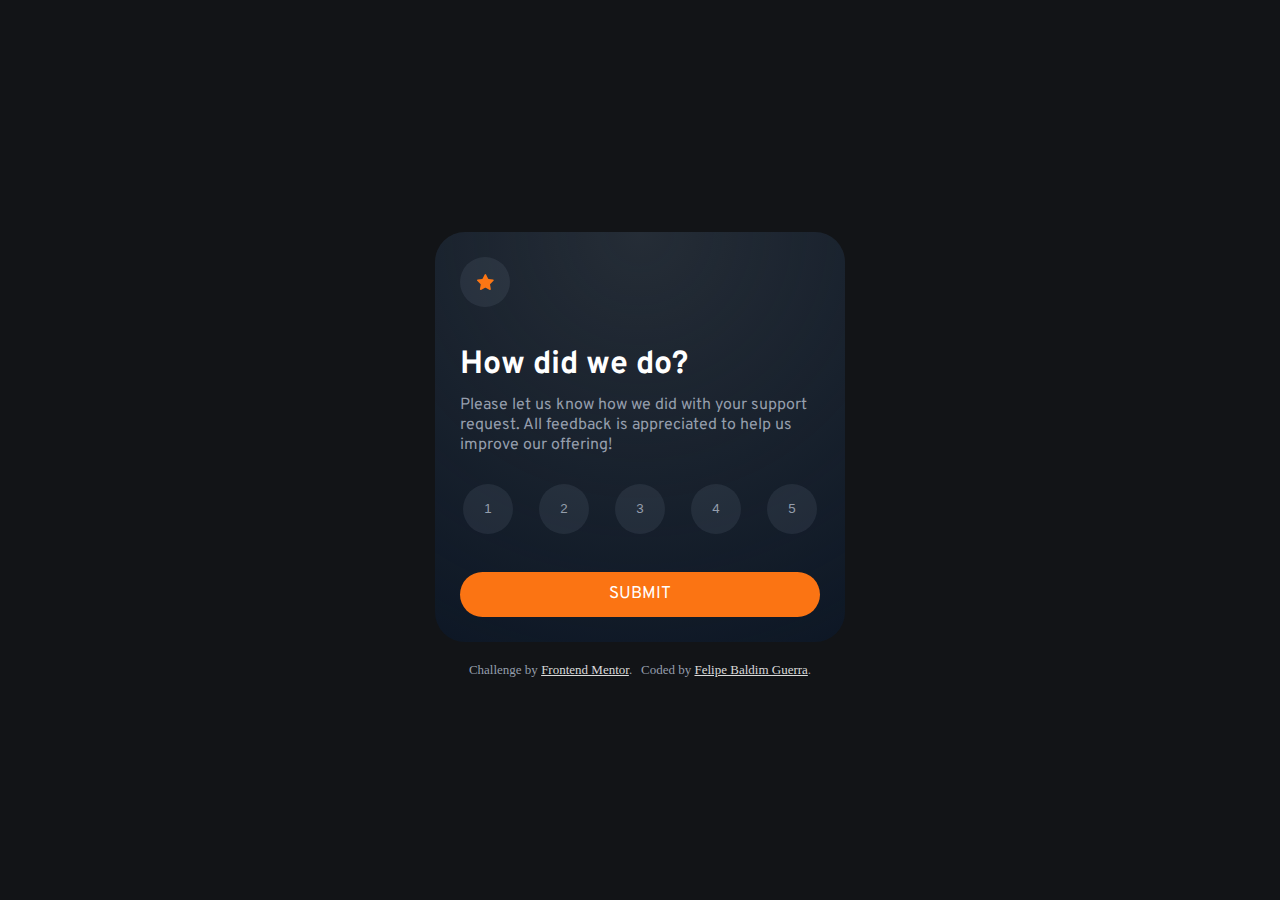
<file: index.html>
<!DOCTYPE html>
<html lang="en">
<head>
  <meta charset="UTF-8">
  <meta name="viewport" content="width=device-width, initial-scale=1.0">
  <link rel="stylesheet" href="style/index.css">
  <link rel="icon" type="image/png" sizes="32x32" href="./images/favicon-32x32.png">
 
  <title>Frontend Mentor | Interactive rating component</title>

</head>
<body>
  <main id="main">
    <div class="star">
      <svg width="17" height="16" xmlns="http://www.w3.org/2000/svg"><path d="m9.067.43 1.99 4.031c.112.228.33.386.58.422l4.45.647a.772.772 0 0 1 .427 1.316l-3.22 3.138a.773.773 0 0 0-.222.683l.76 4.431a.772.772 0 0 1-1.12.813l-3.98-2.092a.773.773 0 0 0-.718 0l-3.98 2.092a.772.772 0 0 1-1.119-.813l.76-4.431a.77.77 0 0 0-.222-.683L.233 6.846A.772.772 0 0 1 .661 5.53l4.449-.647a.772.772 0 0 0 .58-.422L7.68.43a.774.774 0 0 1 1.387 0Z" fill="#FC7614"/></svg>
    </div>
    <div class="text">
      <h1>How did we do?</h1>
      <p>Please let us know how we did with your support request. All feedback is appreciated to help us improve our offering!</p>
    </div>
      <div class="selector">
        <button class="rate choice-1" id="rate">1</button>
        <button class="rate choice-2" id="rate">2</button>
        <button class="rate choice-3" id="rate">3</button>
        <button class="rate choice-4" id="rate">4</button>
        <button class="rate choice-5" id="rate">5</button>
      </div>
      <div class="submit">
        <button class="submit-btn">SUBMIT</button>  
      </div>
</main>
<footer>
  <div class="attribution">
    <div>  
      Challenge by <a href="https://www.frontendmentor.io?ref=challenge" target="_blank">Frontend Mentor</a>. 
    </div>
    <div>
      Coded by <a href="https://github.com/FelipeGuerra5">Felipe Baldim Guerra</a>.
    </div>
  </div>
  <script src="src/index.js"></script>
</footer>
</body>
</html>
</file>
<file: style/index.css>
@import url('https://fonts.googleapis.com/css2?family=Overpass:wght@400;700&family=Roboto&display=swap');

html {
    height: 100%;
    --Orange: hsl(25, 97%, 53%);
    --White: hsl(0, 0%, 100%);
    --Light-Grey: hsl(217, 12%, 63%);
    --Medium-Grey: hsl(216, 12%, 54%);
    --Dark-Blue: hsl(213, 19%, 18%);
    --Mid-Dark-Blue: hsl(216, 15%, 12%);
    --Very-Dark-Blue: hsl(216, 12%, 8%);
}

body{
    height: 100%;
    margin: 0%;
    padding: 0%;
    display: flex;
    flex-direction: column;
    justify-content: center;
    align-items: center;
    background-color: var(--Very-Dark-Blue);
}

main {
    width: 380px;
    height: 380px;
    
    border-radius:30px;
    padding: 15px;
    margin: 10px;
    background-blend-mode: color-burn;

    background: radial-gradient(
        circle at 50% 0%,
        var(--Dark-Blue),
        hsla(215, 78%, 13%, 0.402)
    );
    
    display: flex;    
    flex-direction: column;
    justify-content: space-between;
     
    font-family: overpass;
}

.star {
    border-radius: 50%;
    width: 50px;
    height: 50px;
    margin: 10px;
    border-style: dotted;
    display: flex;
    align-items: center;
    justify-content: center;
    background-color: hsla(216, 12%, 54%, 0.150);
    border: none;

}

.text {
    margin: 0px 10px;
    display: flex;
    flex-direction: column;
    justify-content: space-between;
    align-items: flex-start;
}

h1 {
    margin: 5px 0px;
    color: var(--White);
}

p {
    color: var(--Light-Grey);
    margin: 5px 0px;
}

.selector {
    display: flex;
    justify-content: space-around;
}

.rate {
    height: 50px;
    width: 50px;
    border-radius: 50%;
    background-color: hsla(216, 12%, 54%, 0.150);
    color: var(--Light-Grey);
    border: none;
    cursor: pointer;
}
.rate:hover {
    background-color: var(--Orange);
    color: var(--White);
    transition: 175ms;
}
.rate:focus {
    background-color: var(--Light-Grey);
    color: var(--White);
    transition: 175ms;
}

.submit {
    height: 50px;
    padding: 10px;
    display: flex;    
    justify-content: flex-start;
    flex-direction: column-reverse;
}

.submit-btn {
    width: 100%;
    height: 45px;
    border-radius: 25px;
    color: var(--White);
    background-color: var(--Orange);
    font-family: overpass;
    font-size: 17px;
    border-style: none;
}
.submit-btn:hover {
    color: var(--Orange);
    background-color: var(--White);
    transition: 150ms;
    cursor: pointer;
}

.attribution { 
    font-size: 13px; 
    text-align: center;
    margin-top: 10px;
    color: var(--Light-Grey);
    width: 360px;
    display: flex;
    justify-content: space-evenly;
}

.attribution a { 
    color: rgba(255, 255, 255, 0.85); 
}

@media screen and (max-width: 375px) and (orientation: portrait) {
        
    body{
        height: 100%;
        margin: 0%;
        padding: 0%;
        display: flex;
        flex-direction: column;
        justify-content: center;
        align-items: center;
        background-color: var(--Very-Dark-Blue);
    }
    
    main {
        width: 304px;
        height: 304px;
    }
    
    h1 {
        font-size: 25px;
    }
    
    p {
        font-size: 14px;
    }
    
    .selector {
        display: flex;
        justify-content: space-around;
    }
    
    .rate {
        height: 40px;
        width: 40px;
    }
    
    .submit-btn {
        height: 40px;
    }

    .attribution {
        height: 35px;
        display: flex;
        flex-direction: column;
        justify-content: space-between;
    }
}

@media screen and (max-height: 375px) and (orientation: landscape) {
        
    body{
        height: 390px;
    }
    
    main {
        width: 304px;
        height: 304px;
    }
    
    h1 {
        font-size: 25px;
    }
    
    p {
        font-size: 14px;
    }
    
    .selector {
        display: flex;
        justify-content: space-around;
    }
    
    .rate {
        height: 40px;
        width: 40px;
    }
    
    .submit-btn {
        height: 40px;
    }

    .attribution {
        height: 35px;
        display: flex;
        flex-direction: column;
        justify-content: space-between;
    }
}
</file>
